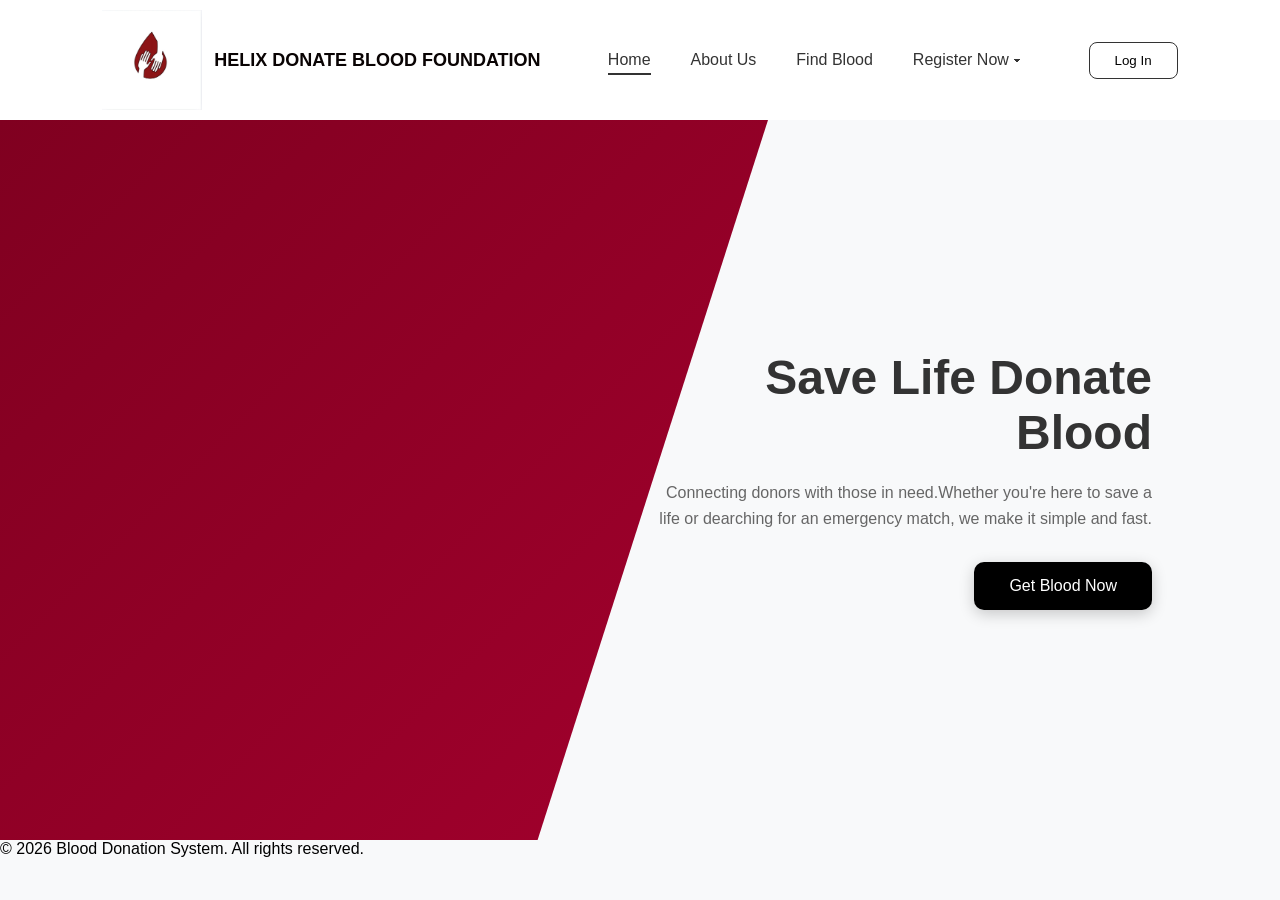
<file: index.html>
<!DOCTYPE html>
<html lang="my">
<head>
    <meta charset="UTF-8">
    <meta name="viewport" content="width=device-width, initial-scale=1.0">
    <title>Blood Donation Website</title>
    <link rel="stylesheet" href="style.css">
</head>
<body>

    <header>
        <a href="index.html" class="logo">
    <img src="logo.jpg" alt="Helix Logo">
    <span class="logo-text">HELIX DONATE BLOOD FOUNDATION</span>
</a>
        <nav>
            <ul>
                <li><a href="#" class="active">Home</a></li>
                <li><a href="#">About Us</a></li>
                <li><a href="find-blood.html">Find Blood</a></li>
                <li class="dropdown">
                    <a href="register.html">Register Now ▾</a>
                </li>
            </ul>
        </nav>
        <div class="auth-buttons">
            <a href="login.html"><button class="login-btn">Log In</button></a>
        </div>
    </header>

    <section class="hero">
        <div class="hero-shape"></div> <div class="hero-content">
            <h1>Save Life Donate <br> <span>Blood</span></h1>
            <p>Connecting donors with those in need.Whether you're here to save a life or dearching for an emergency match, we make it simple and fast.</p>
            <a href="find-blood.html">
    <button class="cta-btn">Get Blood Now</button>
</a>
        </div>
    </section>
    <script src="script.js"></script>
    <footer>
    <p>&copy; 2026 Blood Donation System. All rights reserved.</p>
</footer>
</body>

</body>
</html>
</file>
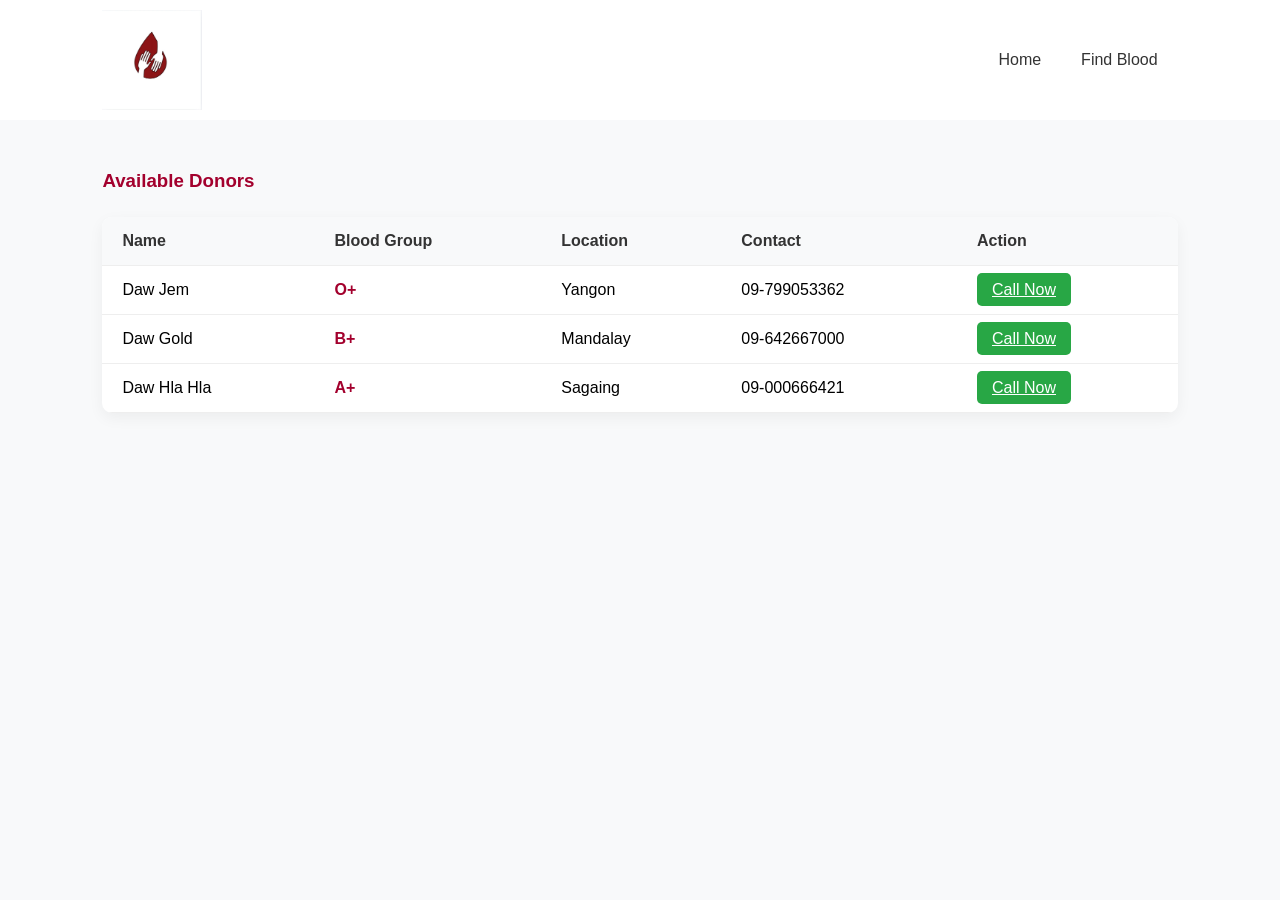
<file: donor-list.html>
<!DOCTYPE html>
<html lang="my">
<head>
    <meta charset="UTF-8">
    <meta name="viewport" content="width=device-width, initial-scale=1.0">
    <title>Donor List - Blood Donation</title>
    <link rel="stylesheet" href="style.css">
</head>
<body>

    <header>
        <div class="logo"><img src="logo.jpg" alt="Logo"></div>
        <nav>
            <ul>
                <li><a href="index.html">Home</a></li>
                <li><a href="find-blood.html">Find Blood</a></li>
            </ul>
        </nav>
    </header>

    <div class="list-container">
        <h3>Available Donors</h3>
        <table class="donor-table">
            <thead>
                <tr>
                    <th>Name</th>
                    <th>Blood Group</th>
                    <th>Location</th>
                    <th>Contact</th>
                    <th>Action</th>
                </tr>
            </thead>
            <tbody>
                <tr>
                    <td>Daw Jem</td>
                    <td class="b-group">O+</td>
                    <td>Yangon</td>
                    <td>09-799053362</td>
                    <td class="action">
    <a href="tel:09799053362" class="call-btn">Call Now</a>
</td>
                    
                </tr>
                <tr>
                    <td>Daw Gold</td>
                    <td class="b-group">B+</td>
                    <td>Mandalay</td>
                    <td>09-642667000</td>
                    <td class="action">
    <a href="tel:09642667000" class="call-btn">Call Now</a>
</td>
                    
                </tr>
                <tr>
                    <td>Daw Hla Hla</td>
                    <td class="b-group">A+</td>
                    <td>Sagaing</td>
                    <td>09-000666421</td>
                    <td class="action">
    <a href="tel:09667000246" class="call-btn">Call Now</a>
</td>
                    
                </tr>
            </tbody>
        </table>
    </div>

</body>
</html>
</file>
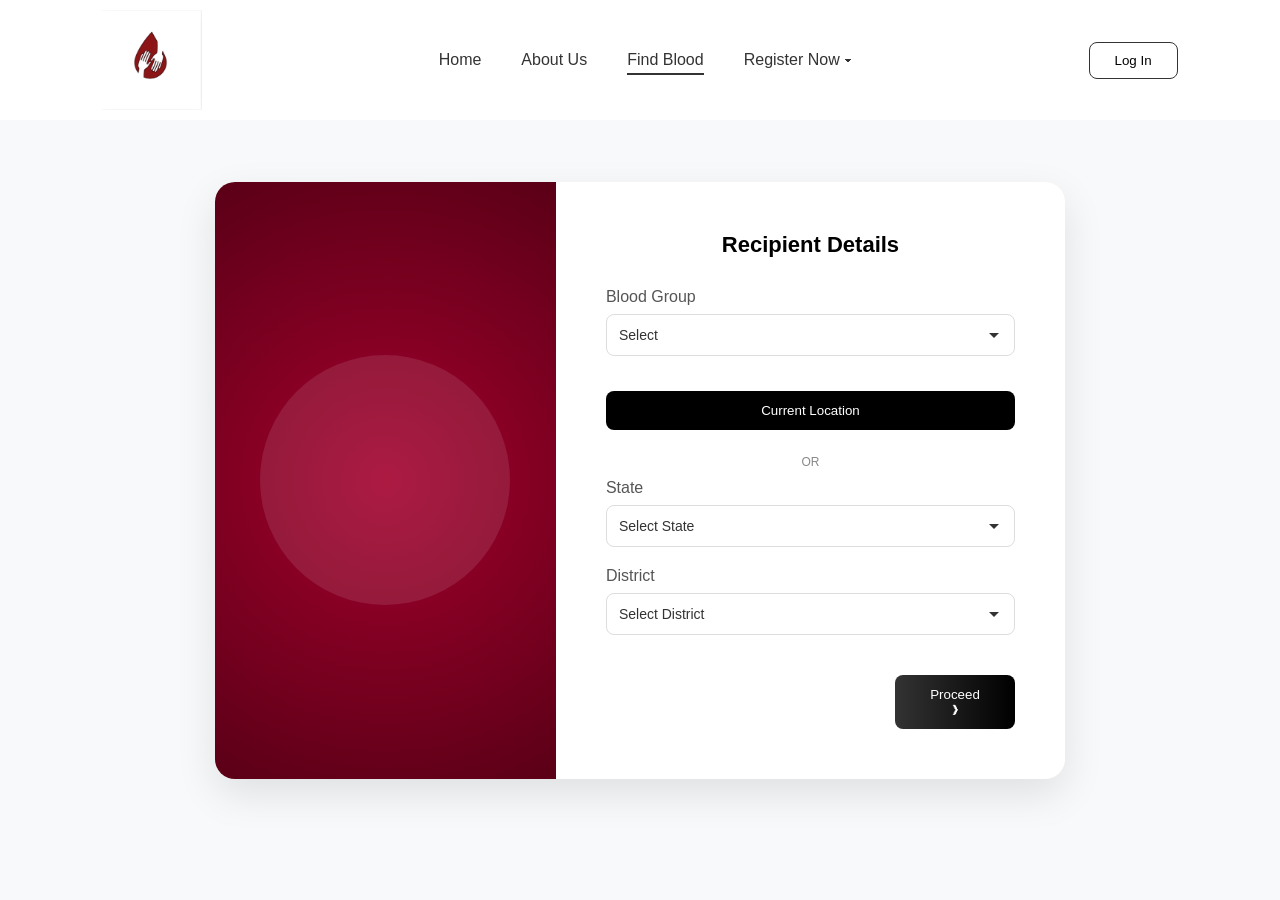
<file: find-blood.html>
<!DOCTYPE html>
<html lang="my">
<head>
    <meta charset="UTF-8">
    <meta name="viewport" content="width=device-width, initial-scale=1.0">
    <title>Find Blood - Blood Donation</title>
    <link rel="stylesheet" href="style.css">
</head>
<body>

    <header>
        <div class="logo">
            <img src="logo.jpg" alt="Logo">
        </div>
        <nav>
            <ul>
                <li><a href="index.html">Home</a></li>
                <li><a href="#">About Us</a></li>
                <li><a href="find-blood.html" class="active">Find Blood</a></li>
                <li class="dropdown">
                    <a href="register.html">Register Now ▾</a>
                </li>
            </ul>
        </nav>
        <div class="auth-buttons">
            <button class="login-btn">Log In</button>
        </div>
    </header>

    <div class="find-container">
        <div class="find-card">
            <div class="left-gradient">
                <div class="circle-design"></div>
            </div> 
            
            <div class="right-content">
                <h3>Recipient Details</h3>
                
                <div class="input-group">
                    <label>Blood Group</label>
                    <select>
                        <option>Select</option>
                        <option>A+</option>
                        <option>B+</option>
                        <option>O+</option>
                        <option>AB+</option>
                    </select>
                </div>

                <button class="location-btn">Current Location</button>
                <p class="or-text">OR</p>

                <div class="input-group">
                    <label>State</label>
                    <select>
                        <option>Select State</option>
                        <option>Yangon</option>
                        <option>Mandalay</option>
                        <option>Kachin</option>
                        <option>Sagaing</option>
                        <option>Shan</option>
                        <option>Magway</option>
                    </select>
                </div>

                <div class="input-group">
    <label>District</label>
    <select name="district">
        <option value="" disabled selected>Select District</option>
        <option value="north">Yangon (North)</option>
        <option value="south">Yangon (South)</option>
        <option value="east">Yangon (East)</option>
        <option value="west">Yangon (West)</option>
    </select>
</div>

                <button class="proceed-btn" onclick="window.location.href='donor-list.html'">Proceed ❯</button>
            </div>
        </div>
    </div>

</body>
</html>
</file>
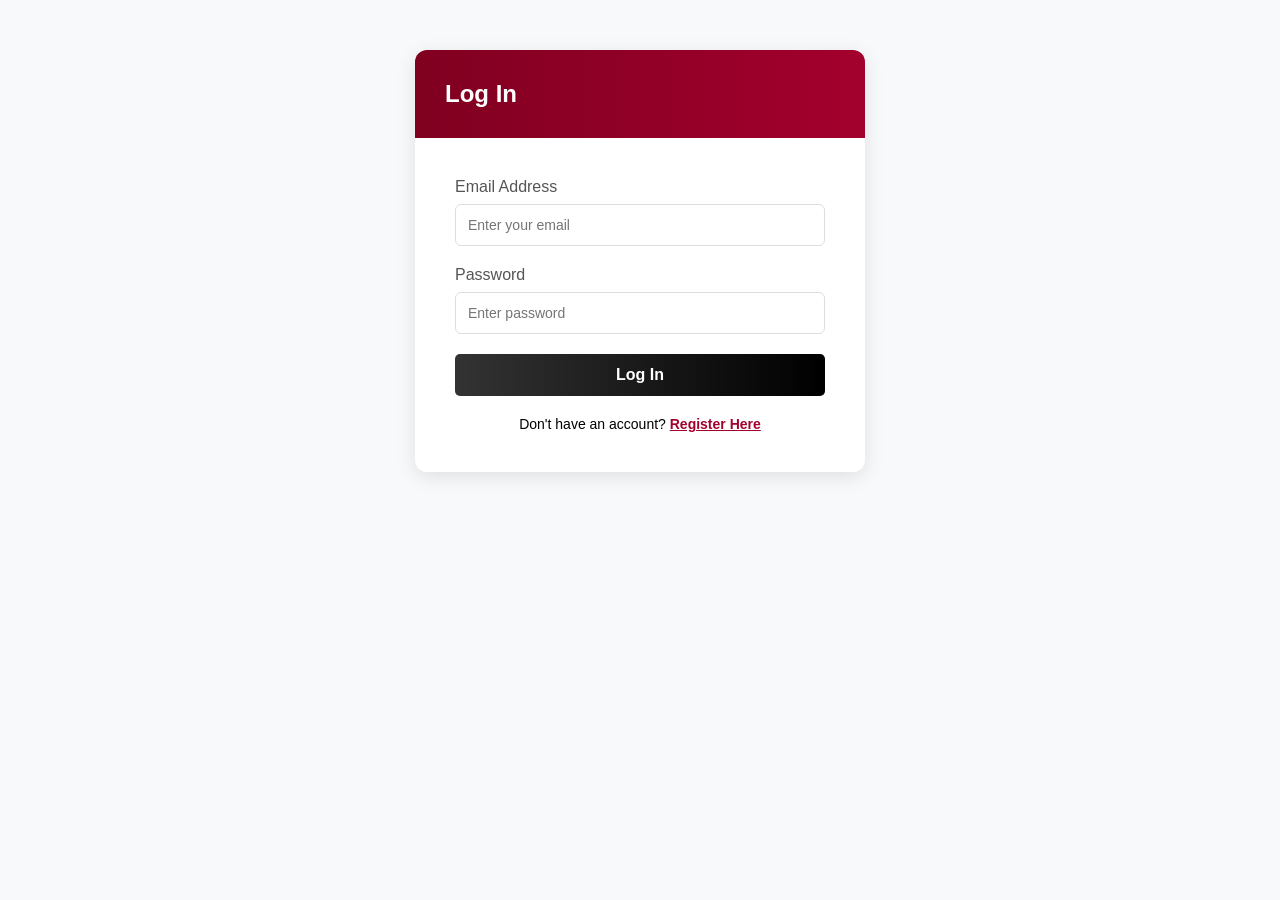
<file: login.html>
<!DOCTYPE html>
<html lang="my">
<head>
    <meta charset="UTF-8">
    <meta name="viewport" content="width=device-width, initial-scale=1.0">
    <title>Login - Blood Donation</title>
    <link rel="stylesheet" href="style.css">
</head>
<body>

    <div class="form-container" style="max-width: 450px;">
        <div class="form-header">
            <h2>Log In</h2>
        </div>
        
        <form class="reg-form">
            <div class="input-group">
                <label>Email Address</label>
                <input type="email" placeholder="Enter your email" required>
            </div>

            <div class="input-group">
                <label>Password</label>
                <input type="password" placeholder="Enter password" required>
            </div>

            <button type="submit" class="submit-btn" style="width: 100%; float: none;">Log In</button>
            
            <p style="text-align: center; margin-top: 20px; font-size: 14px;">
                Don't have an account? <a href="register.html" style="color: #a3002d; font-weight: bold;">Register Here</a>
            </p>
        </form>
    </div>

</body>
</html>
</file>
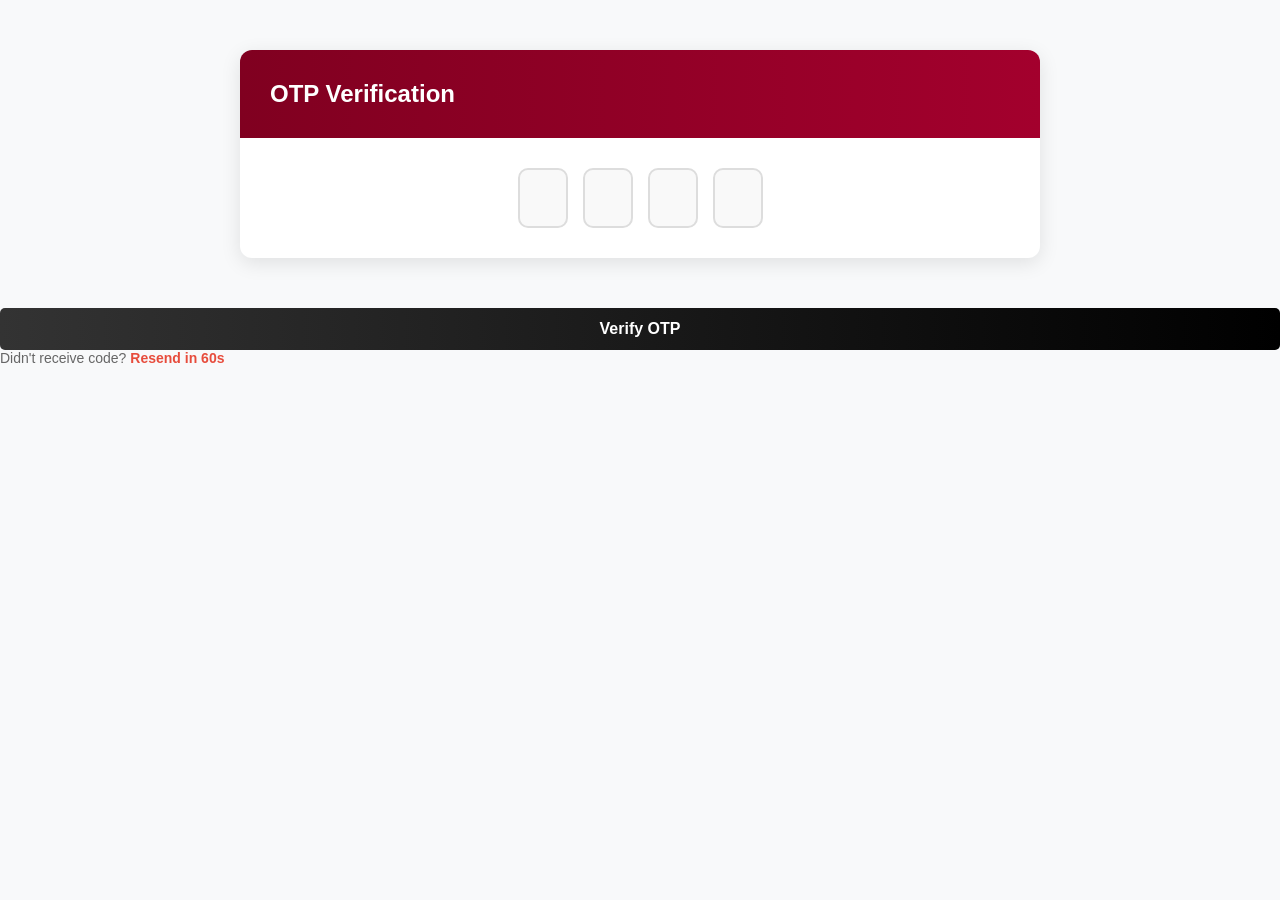
<file: otp.html>
<!DOCTYPE html>
<html lang="en">
<head>
    <meta charset="UTF-8">
    <meta name="viewport" content="width=device-width, initial-scale=1.0">
    <title>OTP Verification</title>
    <link rel="stylesheet" href="style.css">
</head>
<body>
    <div class="form-container">
        <div class="form-header">
            <h2>OTP Verification</h2>
        </div>
        
        <form class="otp-form">
            <div class="otp-input-container">
    <input type="text" class="otp-input" maxlength="1" oninput="moveToNext(this, 0)">
    <input type="text" class="otp-input" maxlength="1" oninput="moveToNext(this, 1)">
    <input type="text" class="otp-input" maxlength="1" oninput="moveToNext(this, 2)">
    <input type="text" class="otp-input" maxlength="1" oninput="moveToNext(this, 3)">
</div>
            </div>

            <button type="button" class="submit-btn" onclick="verifyOTP()">Verify OTP</button>
            
            <p class="resend-text">
    Didn't receive code? 
    <span id="timer-text">Resend in <b id="seconds">60</b>s</span>
    <a href="#" id="resend-link" style="display: none;" onclick="resendOTP()">Resend OTP</a>
</p>
        </form>
    </div>

    <script>
        function verifyOTP() {
            // This is a dummy verification
            alert("OTP Verified Successfully!");
            window.location.href = 'index.html'; // Go back to home or dashboard
        }

        // Auto focus to next input box logic
        const inputs = document.querySelectorAll('.otp-box');
        inputs.forEach((input, index) => {
            input.onkeyup = (e) => {
                if (input.value.length === 1 && index < inputs.length - 1) {
                    inputs[index + 1].focus();
                }
            };
        });
        // --- Timer Logic အသစ် ---
    let timeLeft = 60;
    const secondsDisplay = document.getElementById("seconds");
    const timerSpan = document.getElementById("timer-text");
    const resendLink = document.getElementById("resend-link");

    const timer = setInterval(() => {
        timeLeft--;
        if(secondsDisplay) secondsDisplay.innerText = timeLeft;

        if (timeLeft <= 0) {
            clearInterval(timer);
            if(timerSpan) timerSpan.style.display = "none";
            if(resendLink) resendLink.style.display = "inline";
        }
    }, 1000);

    function resendOTP() {
        alert("OTP has been resent!");
        location.reload(); 
    }
    </script>
</body>
</html>
</file>
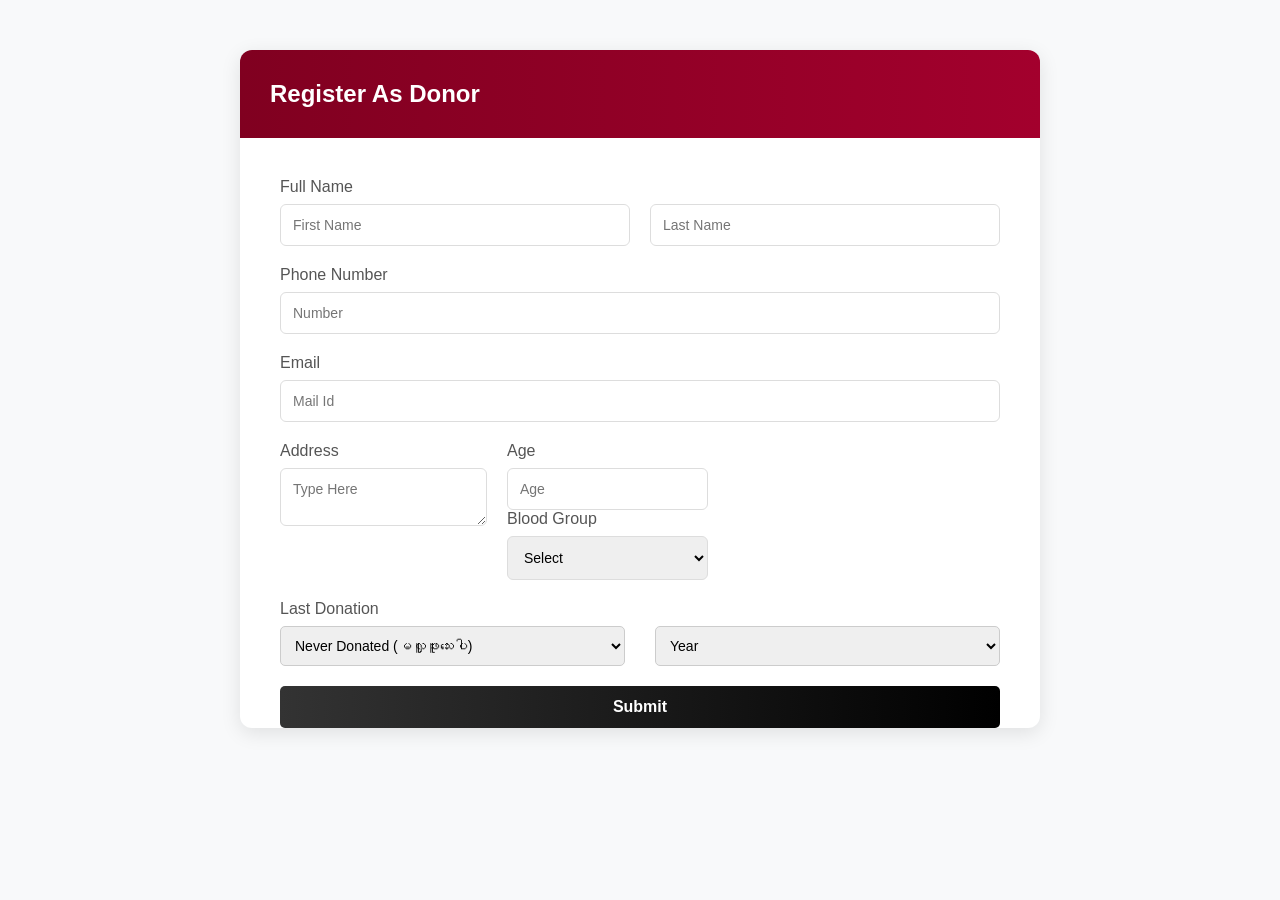
<file: register.html>
<!DOCTYPE html>
<html lang="my">
<head>
    <meta charset="UTF-8">
    <meta name="viewport" content="width=device-width, initial-scale=1.0">
    <title>Register as Donor</title>
    <link rel="stylesheet" href="style.css">
</head>
<body>

    <div class="form-container">
        <div class="form-header">
            <h2>Register As Donor</h2>
        </div>
        
        <form class="reg-form">
            <div class="input-group">
                <label>Full Name</label>
                <div class="row">
                    <input type="text" placeholder="First Name">
                    <input type="text" placeholder="Last Name">
                </div>
            </div>

            <div class="input-group">
                <label>Phone Number</label>
                <input type="text" placeholder="Number">
            </div>

            <div class="input-group">
                <label>Email</label>
                <input type="email" placeholder="Mail Id">
            </div>

            <div class="row">
                <div class="input-group">
                    <label>Address</label>
                    <textarea placeholder="Type Here"></textarea>
                </div>
                <div class="input-group">
                    <label>Age</label>
                    <input type="number" placeholder="Age">
                    <label>Blood Group</label>
                    <select>
                        <option>Select</option>
                        <option>A+</option>
                        <option>B+</option>
                        <option>O+</option>
                        <option>AB+</option>
                    </select>
                </div>
            </div>
            <div class="input-group">
    <label>Last Donation</label>
    <div class="row">
        <select id="last_month" name="last_month" style="flex: 1; margin-right: 10px; padding: 10px; border-radius: 5px; border: 1px solid #ccc;">
            <option value="none">Never Donated (မလှူဖူးသေးပါ)</option>
            <option value="1">January</option>
            <option value="2">February</option>
            <option value="3">March</option>
            <option value="4">April</option>
            <option value="5">May</option>
            <option value="6">June</option>
            <option value="7">July</option>
            <option value="8">August</option>
            <option value="9">September</option>
            <option value="10">October</option>
            <option value="11">November</option>
            <option value="12">December</option>
        </select>

        <select id="last_year" name="last_year" style="flex: 1; padding: 10px; border-radius: 5px; border: 1px solid #ccc;">
            <option value="">Year</option>
            <option value="2026">2026</option>
            <option value="2025">2025</option>
            <option value="2024">2024</option>
            <option value="2023">2023</option>
        </select>
    </div>
    <small id="date-error" style="color: red; display: none; margin-top: 5px;">
        သွေးလှူပြီး ၄ လ မပြည့်သေးပါက အလှူရှင်အဖြစ် မှတ်ပုံတင်၍မရသေးပါ။
    </small>
</div>
<button type="submit" class="submit-btn">Submit</button>
    </form>
    </div>
    <script src="script.js"></script>
</body>
</html>
</file>
<file: style.css>
* {
    margin: 0;
    padding: 0;
    box-sizing: border-box;
    font-family: 'Segoe UI', Tahoma, Geneva, Verdana, sans-serif;
}

header {
    display: flex;
    justify-content: space-between;
    align-items: center;
    padding: 20px 8%;
    background: white;
}

nav ul {
    display: flex;
    list-style: none;
}

nav ul li {
    margin: 0 20px;
}

nav ul li a {
    text-decoration: none;
    color: #333;
    font-weight: 500;
}

.active {
    border-bottom: 2px solid #333;
    padding-bottom: 5px;
}

.login-btn {
    padding: 10px 25px;
    border: 1px solid #333;
    background: transparent;
    border-radius: 8px;
    cursor: pointer;
}

/* Hero Section Styling */
.hero {
    position: relative;
    height: 80vh;
    display: flex;
    align-items: center;
    justify-content: flex-end; /* စာသားကို ညာဘက်ပို့ထားတာပါ */
    padding-right: 10%;
    overflow: hidden;
}

/* ဘယ်ဘက်က အနီရောင် Shape */
.hero-shape {
    position: absolute;
    top: 0;
    left: 0;
    width: 60%;
    height: 100%;
    background: linear-gradient(135deg, #800020 0%, #a3002d 100%);
    clip-path: polygon(0 0, 100% 0, 70% 100%, 0% 100%); /* အစောင်းဒီဇိုင်း */
    z-index: -1;
}

.hero-content {
    max-width: 500px;
    text-align: right;
}

.hero-content h1 {
    font-size: 3rem;
    color: #333;
    margin-bottom: 20px;
}

.hero-content h1 span {
    color: #333;
}

.hero-content p {
    color: #666;
    line-height: 1.6;
    margin-bottom: 30px;
}

.cta-btn {
    padding: 15px 35px;
    background: black;
    color: white;
    border: none;
    border-radius: 10px;
    font-size: 1rem;
    cursor: pointer;
    box-shadow: 0 4px 15px rgba(0,0,0,0.2);
}
/* OTP Page Styling */
.otp-container {
    display: flex;
    justify-content: center;
    align-items: center;
    height: 100vh;
    background-color: #f4f4f4;
}

.otp-box {
    background: white;
    padding: 40px;
    border-radius: 15px;
    text-align: center;
    box-shadow: 0 10px 25px rgba(0,0,0,0.1);
    width: 400px;
}

.otp-box h2 {
    margin-bottom: 10px;
    font-size: 24px;
}

.otp-box p {
    color: #666;
    font-size: 14px;
    margin-bottom: 25px;
}

.otp-inputs {
    display: flex;
    justify-content: center;
    gap: 15px;
    margin-bottom: 20px;
}

.otp-inputs input {
    width: 50px;
    height: 50px;
    text-align: center;
    font-size: 20px;
    font-weight: bold;
    border: 1px solid #ddd;
    border-radius: 5px;
}

.otp-inputs input:focus {
    border-color: #a3002d;
    box-shadow: 0 0 5px rgba(163, 0, 45, 0.3);
}

.timer {
    color: #28a745;
    font-size: 14px;
    margin-bottom: 25px;
}

.verify-btn {
    width: 100%;
    padding: 12px;
    background: black;
    color: white;
    border: none;
    border-radius: 8px;
    font-size: 16px;
    cursor: pointer;
}
/* Form တစ်ခုလုံးကို အလယ်ပို့ပေးတာ */
body {
    background-color: #f8f9fa; /* နောက်ခံကို မီးခိုးဖျော့ရောင်လေးထားမယ် */
}

.form-container {
    max-width: 800px;
    margin: 50px auto;
    background: white;
    border-radius: 12px;
    box-shadow: 0 5px 20px rgba(0,0,0,0.1);
    overflow: hidden;
}

/* ခေါင်းစဉ် အနီရောင် Gradient အကွက် */
.form-header {
    background: linear-gradient(90deg, #800020 0%, #a3002d 100%);
    color: white;
    padding: 30px;
}

.reg-form {
    padding: 40px;
}

/* Input အကွက်လေးတွေ စီစဉ်တာ */
.input-group {
    margin-bottom: 20px;
}

.input-group label {
    display: block;
    margin-bottom: 8px;
    font-weight: 500;
}

.row {
    display: flex;
    gap: 20px; /* ဘေးချင်းကပ် အကွက်ကြား အကွာအဝေး */
}

input, select, textarea {
    width: 100%;
    padding: 12px;
    border: 1px solid #ddd;
    border-radius: 6px;
    font-size: 14px;
}

/* Submit ခလုတ်ကို ညာဘက်အောက်မှာ လှလှလေးထားမယ် */
.submit-btn {
    float: right;
    background: black;
    color: white;
    padding: 12px 30px;
    border: none;
    border-radius: 8px;
    cursor: pointer;
    font-weight: bold;
}
/* style.css ရဲ့ အောက်ဆုံးမှာ ဒါလေး ကူးထည့်လိုက်ပါ */

.submit-btn {
    background: linear-gradient(90deg, #333, #000); /* ခလုတ်ကို အမည်းရောင် Gradient စပ်ပေးတာပါ */
    color: white;
    padding: 12px 25px;
    border: none;
    border-radius: 8px;
    cursor: pointer;
    transition: 0.3s; /* ပြောင်းလဲမှုတွေကို ငြိမ်ငြိမ်လေး ဖြစ်စေတယ် */
}

.submit-btn:hover {
    transform: scale(1.05); /* Mouse တင်လိုက်တဲ့အခါ ခလုတ်လေး နဲနဲ ကြီးလာပါလိမ့်မယ် */
}
@media (max-width: 768px) {
    .form-container {
        width: 95%;
        margin: 20px auto;
    }
    .row {
        flex-direction: column; /* ဖုန်းမှာဆိုရင် ဘေးချင်းကပ်အကွက်တွေကို အပေါ်အောက် ပြောင်းပေးမယ် */
        gap: 0;
    }
}
/* Find Blood Page Styling */
.find-container {
    display: flex;
    justify-content: center;
    align-items: center;
    min-height: 80vh;
    padding: 20px;
}

.find-card {
    display: flex;
    width: 850px;
    background: white;
    border-radius: 20px;
    box-shadow: 0 15px 40px rgba(0,0,0,0.1);
    overflow: hidden;
}

.left-gradient {
    flex: 1;
    background: radial-gradient(circle, #a3002d, #5a0016);
    display: flex;
    justify-content: center;
    align-items: center;
    position: relative;
}

/* အလယ်က စက်ဝိုင်းပုံစံ ဒီဇိုင်းလေး */
.circle-design {
    width: 250px;
    height: 250px;
    background: rgba(255, 255, 255, 0.1);
    border-radius: 50%;
}

.right-content {
    flex: 1.2;
    padding: 50px;
}

.right-content h3 {
    text-align: center;
    margin-bottom: 30px;
    font-size: 22px;
}

.location-btn {
    width: 100%;
    padding: 12px;
    background: black;
    color: white;
    border: none;
    border-radius: 8px;
    margin: 15px 0;
    cursor: pointer;
}

.or-text {
    text-align: center;
    font-size: 12px;
    color: #888;
    margin: 10px 0;
}

.proceed-btn {
    width: 120px;
    padding: 12px;
    background: black;
    color: white;
    border: none;
    border-radius: 8px;
    float: right;
    margin-top: 20px;
    cursor: pointer;
}
.proceed-btn {
    background: linear-gradient(90deg, #333, #000); /* အမည်းရောင် Gradient */
    color: white;
    padding: 12px 30px;
    border: none;
    border-radius: 8px;
    cursor: pointer;
    float: right;
    display: flex;
    align-items: center;
    gap: 10px;
    transition: 0.3s;
}

.proceed-btn:hover {
    background: #a3002d; /* Mouse တင်ရင် အနီရောင် ပြောင်းသွားမယ် */
}
/* Find Blood Page က Dropdown Box လေးတွေအတွက် */
.right-content select {
    width: 100%;
    padding: 12px;
    border: 1px solid #ddd;
    border-radius: 8px;
    background-color: #fff;
    font-size: 14px;
    color: #333;
    appearance: none; /* Browser ရဲ့ မူရင်း Dropdown ပုံစံကို ဖျောက်တာပါ */
    background-image: url('data:image/svg+xml;charset=US-ASCII,<svg xmlns="http://www.w3.org/2000/svg" width="10" height="10" viewBox="0 0 10 10"><path fill="%23333" d="M0 3l5 5 5-5z"/></svg>'); /* မြှားခေါင်းလေး ထည့်တာပါ */
    background-repeat: no-repeat;
    background-position: right 15px center;
    cursor: pointer;
}

.right-content select:focus {
    outline: none;
    border-color: #a3002d; /* Click လိုက်ရင် အနီရောင်ဘောင်လေး ပြောင်းသွားမယ် */
}

/* Input Group တစ်ခုချင်းစီကြား အကွာအဝေး */
.input-group {
    margin-bottom: 20px;
}

.input-group label {
    display: block;
    margin-bottom: 8px;
    font-weight: 500;
    color: #555;
}
.list-container {
    padding: 50px 8%;
}

.list-container h3 {
    margin-bottom: 25px;
    color: #a3002d;
}

.donor-table {
    width: 100%;
    border-collapse: collapse; /* ဘောင်တွေကို တစ်ထပ်တည်းဖြစ်အောင် လုပ်တာ */
    background: white;
    border-radius: 10px;
    overflow: hidden;
    box-shadow: 0 5px 15px rgba(0,0,0,0.05);
}

.donor-table th, .donor-table td {
    padding: 15px 20px;
    text-align: left;
    border-bottom: 1px solid #eee;
}

.donor-table th {
    background-color: #f8f9fa;
    color: #333;
    font-weight: 600;
}

.b-group {
    color: #a3002d;
    font-weight: bold;
}

.call-btn {
    background: #28a745;
    color: white;
    border: none;
    padding: 8px 15px;
    border-radius: 5px;
    cursor: pointer;
}

.call-btn:hover {
    background: #218838;
}
/* Screen အကျယ် 768px ထက် ငယ်သွားရင် (ဖုန်းတွေမှာ) ဒီ style တွေ အလုပ်လုပ်မယ် */
@media (max-width: 768px) {
    
    /* Navigation Bar ကို ပုံစံပြောင်းမယ် */
    nav ul {
        display: none; /* လောလောဆယ် Menu ကို ဖျောက်ထားမယ် (Hamburger menu လုပ်ဖို့အတွက်) */
    }

    /* Hero Section (Home Page) ကို ဖုန်းနဲ့စာအောင် ညှိမယ် */
    .hero {
        flex-direction: column; /* စာနဲ့ ပုံကို အပေါ်အောက် ထားမယ် */
        text-align: center;
        padding: 20px;
    }

    .hero-shape {
        width: 100%;
        height: 300px;
    }

    /* Form Container တွေကို ဖုန်း screen အပြည့်နီးပါး ချဲ့မယ် */
    .form-container, .find-card {
        width: 95%;
        flex-direction: column; /* ဘေးတိုက်ကနေ အပေါ်အောက် ပြောင်းမယ် */
        margin: 10px auto;
    }

    .left-gradient {
        height: 150px; /* Find Blood page က gradient အကွက်ကို အမြင့်လျှော့မယ် */
    }

    /* Table (Donor List) ကို ဖုန်းမှာကြည့်ရတာ အဆင်ပြေအောင်လုပ်မယ် */
    .donor-table {
        display: block;
        overflow-x: auto; /* ဘေးတိုက် scroll ဆွဲလို့ရအောင် လုပ်မယ် */
    }

    h1 {
        font-size: 28px;
    }
}
/* OTP box လေးများကို အလယ်တွင် စုစည်းပေးမည့် Container */
.otp-input-container {
    display: flex;
    justify-content: center; /* Box များကို ဗဟိုတွင် စုပေးရန် */
    gap: 15px;               /* Box တစ်ခုနှင့်တစ်ခုကြား အကွာအဝေး */
    margin: 30px 0;          /* အပေါ်နှင့်အောက် အကွာအဝေး */
}

/* OTP Input Box တစ်ခုချင်းစီ၏ ပုံစံ */
.otp-input {
    width: 50px;
    height: 60px;
    text-align: center;
    font-size: 24px;
    font-weight: bold;
    border: 2px solid #ddd;
    border-radius: 10px;
    background-color: #f9f9f9;
    transition: all 0.3s ease; /* အရောင်ပြောင်းလျှင် ငြိမ်ငြိမ်လေးပြောင်းရန် */
}

/* Box ထဲတွင် Mouse ထောက်ထားချိန် သို့မဟုတ် ရိုက်နေချိန် ပုံစံ */
.otp-input:focus {
    border-color: #7a1b28; /* Blood Donation Theme အနီရင့်ရောင် */
    box-shadow: 0 0 8px rgba(122, 27, 40, 0.2);
    outline: none;
    background-color: #fff;
}

/* Submit Button ပုံစံ */
.submit-btn {
    width: 100%;
    padding: 12px;
    background-color: #2c3e50;
    color: white;
    border: none;
    border-radius: 5px;
    font-size: 16px;
    cursor: pointer;
}

.submit-btn:hover {
    background-color: #1a252f;
}

.resend-text {
    margin-top: 20px;
    font-size: 14px;
    color: #666;
}

#resend-link {
    color: #7a1b28; /* Blood donation theme color */
    font-weight: bold;
    text-decoration: none;
}

#timer-text {
    color: #e74c3c;
    font-weight: bold;
}

.logo img {
    height: 100px !important; /* ၁၀၀ အထိ တိုးလိုက်ပါပြီ */
    width: auto;
    background: none !important; /* နောက်ခံအရောင် လုံးဝမပါအောင်ပါ */
    display: block;
}

header {
    height: 120px; /* Logo ကြီးလာတဲ့အတွက် Header ကိုလည်း နည်းနည်း ချဲ့ပေးရပါမယ် */
    display: flex;
    align-items: center;
}

.logo {
    display: flex;          /* ပုံနဲ့ စာသားကို ဘေးချင်းယှဉ်စေဖို့ပါ */
    align-items: center;    /* ပုံနဲ့ စာသားကို အလယ်ဗဟိုမှာ ညီစေဖို့ပါ */
    text-decoration: none;  /* စာသားအောက်က မျဉ်းကြောင်းကို ဖျောက်ဖို့ပါ */
    gap: 12px;              /* ပုံနဲ့ စာသားကြား အကွာအဝေးပါ */
}

.logo-text {
    font-size: 18px;        /* စာလုံးအရွယ်အစားပါ */
    font-weight: bold;      /* စာလုံးအထူပါ */
    color: #090303;         /* စာသားအရောင်ကို အနီရင့်ရောင် ထားထားပါတယ် */
    font-family: sans-serif;
}
</file>
